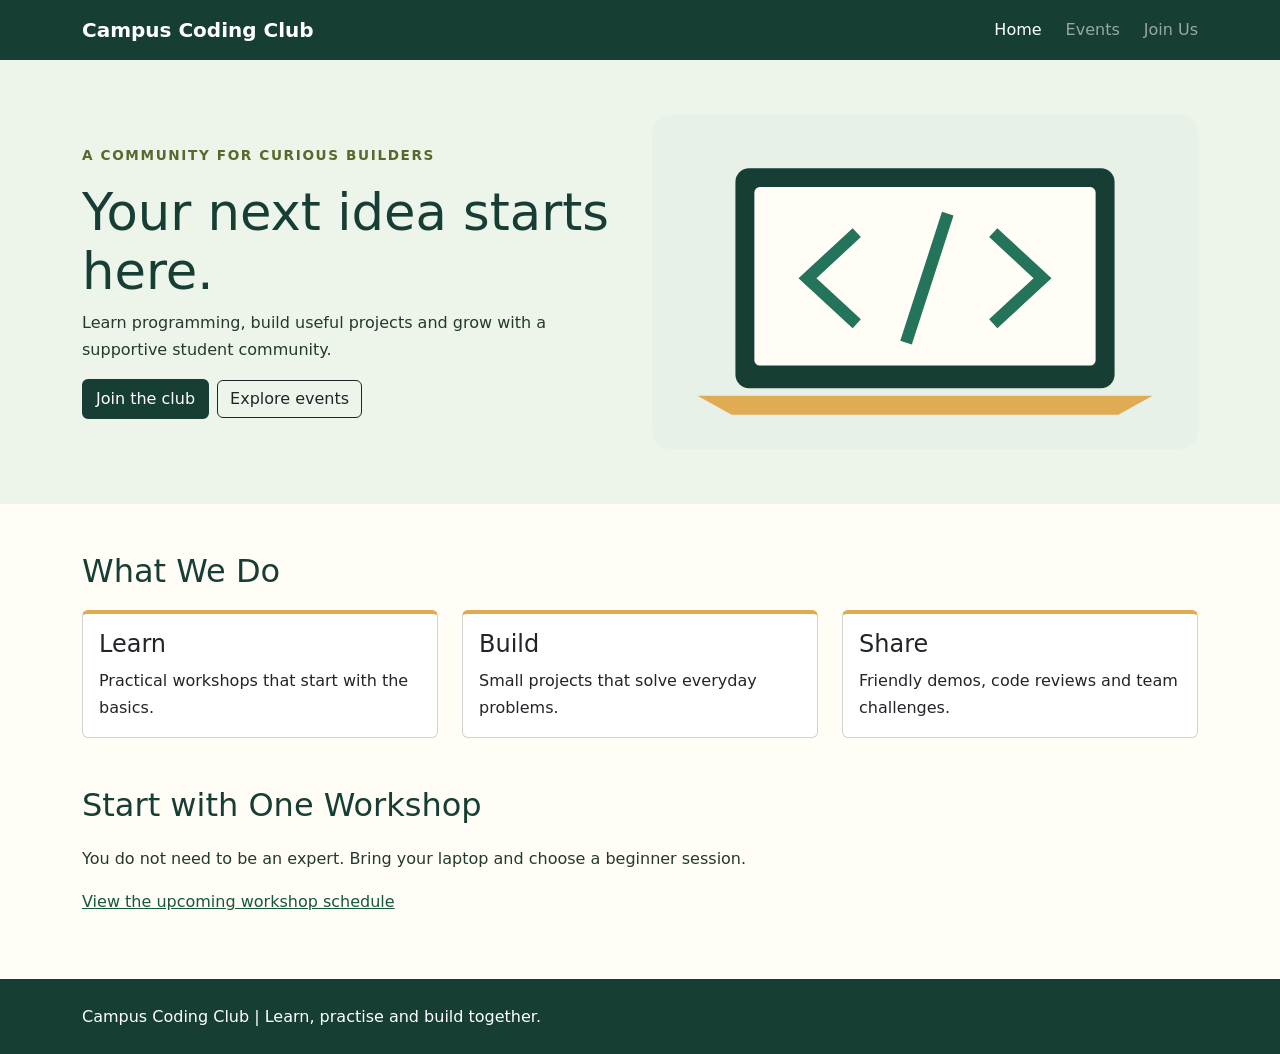
<file: index.html>
<!DOCTYPE html>
<html lang="en">
  <head>
    <meta charset="UTF-8" />
    <meta name="viewport" content="width=device-width, initial-scale=1" />
    <title>Campus Coding Club | Home</title>
    <meta
      name="description"
      content="Join a student coding community for workshops, projects and friendly programming practice."
    />
    <link rel="icon" href="assets/favicon.svg" type="image/svg+xml" />
    <link rel="stylesheet" href="vendor/bootstrap.min.css" />
    <link rel="stylesheet" href="styles.css" />
  </head>
  <body>
    <nav class="navbar navbar-dark club-nav" aria-label="Club navigation">
      <div class="container">
        <a class="navbar-brand fw-bold" href="index.html">Campus Coding Club</a>
        <ul class="navbar-nav desktop-links">
          <li class="nav-item">
            <a class="nav-link active" href="index.html" aria-current="page">Home</a>
          </li>
          <li class="nav-item"><a class="nav-link" href="events.html">Events</a></li>
          <li class="nav-item"><a class="nav-link" href="join.html">Join Us</a></li>
        </ul>
        <details class="mobile-menu">
          <summary>Menu</summary>
          <ul class="navbar-nav">
            <li class="nav-item">
              <a class="nav-link active" href="index.html" aria-current="page">Home</a>
            </li>
            <li class="nav-item"><a class="nav-link" href="events.html">Events</a></li>
            <li class="nav-item"><a class="nav-link" href="join.html">Join Us</a></li>
          </ul>
        </details>
      </div>
    </nav>
    <main>
      <section class="hero">
        <div class="container">
          <div class="row align-items-center g-4">
            <div class="col-md-6">
              <p class="eyebrow">A community for curious builders</p>
              <h1>Your next idea starts here.</h1>
              <p>
                Learn programming, build useful projects and grow with a supportive student
                community.
              </p>
              <a class="btn btn-club me-2" href="join.html">Join the club</a
              ><a class="btn btn-outline-dark" href="events.html">Explore events</a>
            </div>
            <div class="col-md-6">
              <img
                src="assets/coding.svg"
                width="720"
                height="440"
                alt="Laptop displaying code brackets"
              />
            </div>
          </div>
        </div>
      </section>
      <section class="container py-5">
        <h2 class="section-title">What We Do</h2>
        <div class="row g-4">
          <div class="col-md-4">
            <article class="card club-card">
              <div class="card-body">
                <h3 class="h4">Learn</h3>
                <p class="mb-0">Practical workshops that start with the basics.</p>
              </div>
            </article>
          </div>
          <div class="col-md-4">
            <article class="card club-card">
              <div class="card-body">
                <h3 class="h4">Build</h3>
                <p class="mb-0">Small projects that solve everyday problems.</p>
              </div>
            </article>
          </div>
          <div class="col-md-4">
            <article class="card club-card">
              <div class="card-body">
                <h3 class="h4">Share</h3>
                <p class="mb-0">Friendly demos, code reviews and team challenges.</p>
              </div>
            </article>
          </div>
        </div>
      </section>
      <section class="container pb-4">
        <h2 class="section-title">Start with One Workshop</h2>
        <p>You do not need to be an expert. Bring your laptop and choose a beginner session.</p>
        <a href="events.html">View the upcoming workshop schedule</a>
      </section>
    </main>
    <footer class="club-footer">
      <div class="container">
        <p class="mb-0">Campus Coding Club | Learn, practise and build together.</p>
      </div>
    </footer>
  </body>
</html>
</file>
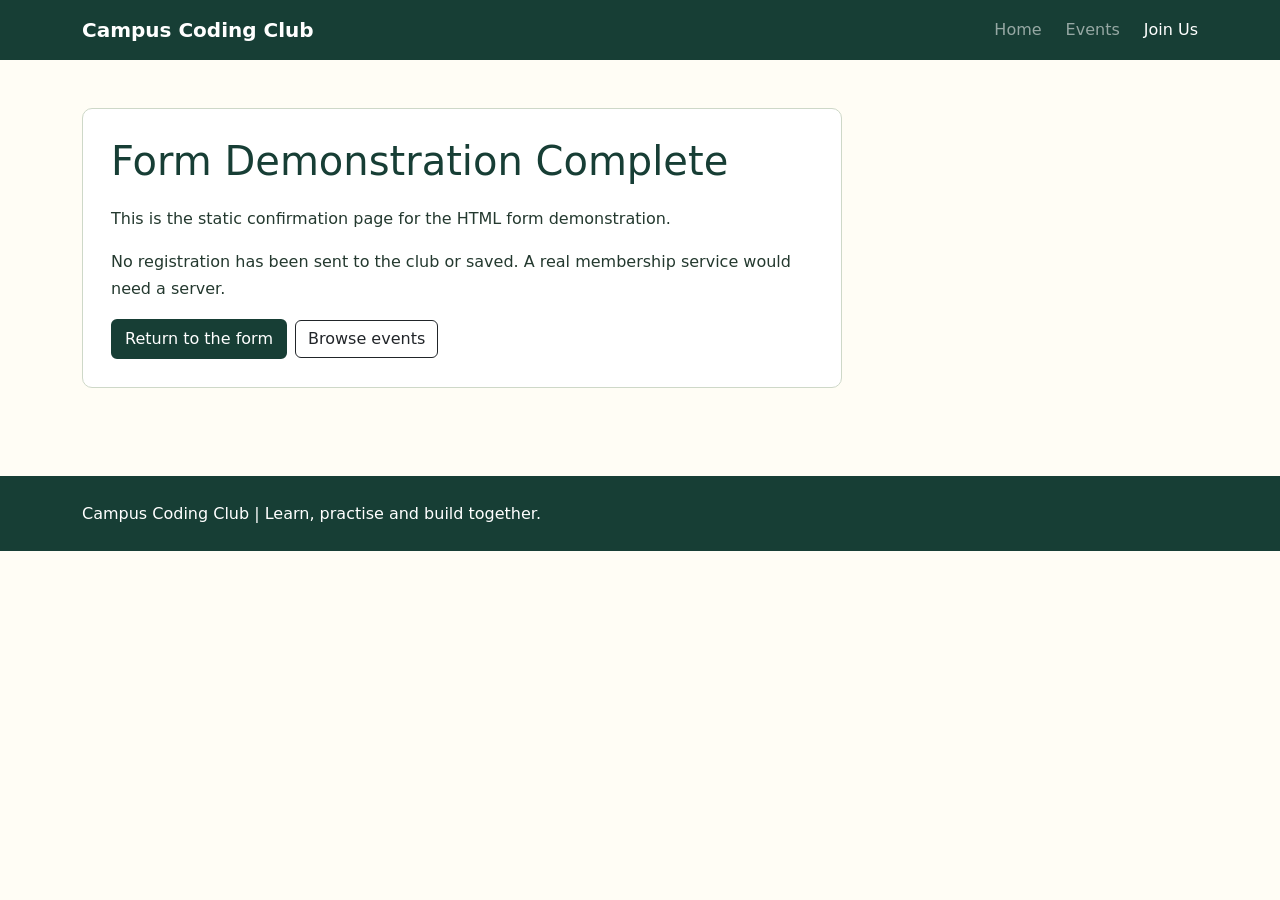
<file: confirmation.html>
<!DOCTYPE html>
<html lang="en">
  <head>
    <meta charset="UTF-8" />
    <meta name="viewport" content="width=device-width, initial-scale=1" />
    <title>Form Complete | Campus Coding Club</title>
    <link rel="stylesheet" href="vendor/bootstrap.min.css" />
    <link rel="stylesheet" href="styles.css" />
  </head>
  <body>
    <nav class="navbar navbar-dark club-nav" aria-label="Club navigation">
      <div class="container">
        <a class="navbar-brand fw-bold" href="index.html">Campus Coding Club</a>
        <ul class="navbar-nav desktop-links">
          <li class="nav-item"><a class="nav-link" href="index.html">Home</a></li>
          <li class="nav-item"><a class="nav-link" href="events.html">Events</a></li>
          <li class="nav-item">
            <a class="nav-link active" href="join.html" aria-current="page">Join Us</a>
          </li>
        </ul>
        <details class="mobile-menu">
          <summary>Menu</summary>
          <ul class="navbar-nav">
            <li class="nav-item"><a class="nav-link" href="index.html">Home</a></li>
            <li class="nav-item"><a class="nav-link" href="events.html">Events</a></li>
            <li class="nav-item">
              <a class="nav-link active" href="join.html" aria-current="page">Join Us</a>
            </li>
          </ul>
        </details>
      </div>
    </nav>
    <main class="container py-5">
      <section class="form-panel">
        <h1 class="section-title">Form Demonstration Complete</h1>
        <p>This is the static confirmation page for the HTML form demonstration.</p>
        <p>
          No registration has been sent to the club or saved. A real membership service would need a
          server.
        </p>
        <a class="btn btn-club" href="join.html">Return to the form</a
        ><a class="btn btn-outline-dark ms-2" href="events.html">Browse events</a>
      </section>
    </main>
    <footer class="club-footer">
      <div class="container">
        <p class="mb-0">Campus Coding Club | Learn, practise and build together.</p>
      </div>
    </footer>
  </body>
</html>
</file>
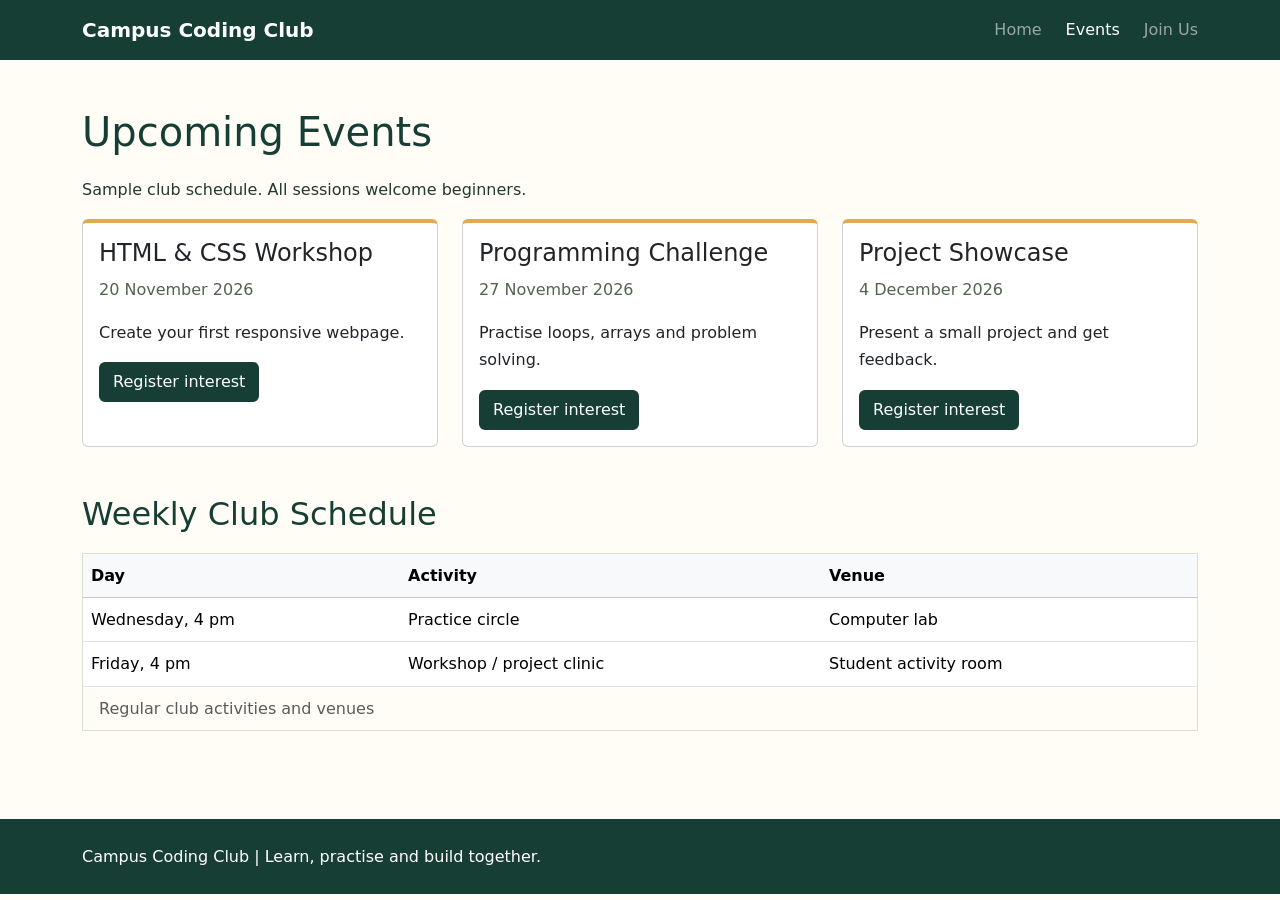
<file: events.html>
<!DOCTYPE html>
<html lang="en">
  <head>
    <meta charset="UTF-8" />
    <meta name="viewport" content="width=device-width, initial-scale=1" />
    <title>Events | Campus Coding Club</title>
    <link rel="stylesheet" href="vendor/bootstrap.min.css" />
    <link rel="stylesheet" href="styles.css" />
  </head>
  <body>
    <nav class="navbar navbar-dark club-nav" aria-label="Club navigation">
      <div class="container">
        <a class="navbar-brand fw-bold" href="index.html">Campus Coding Club</a>
        <ul class="navbar-nav desktop-links">
          <li class="nav-item"><a class="nav-link" href="index.html">Home</a></li>
          <li class="nav-item">
            <a class="nav-link active" href="events.html" aria-current="page">Events</a>
          </li>
          <li class="nav-item"><a class="nav-link" href="join.html">Join Us</a></li>
        </ul>
        <details class="mobile-menu">
          <summary>Menu</summary>
          <ul class="navbar-nav">
            <li class="nav-item"><a class="nav-link" href="index.html">Home</a></li>
            <li class="nav-item">
              <a class="nav-link active" href="events.html" aria-current="page">Events</a>
            </li>
            <li class="nav-item"><a class="nav-link" href="join.html">Join Us</a></li>
          </ul>
        </details>
      </div>
    </nav>
    <main class="container py-5">
      <h1 class="section-title">Upcoming Events</h1>
      <p>Sample club schedule. All sessions welcome beginners.</p>
      <div class="row g-4 mb-5">
        <div class="col-md-4">
          <article class="card club-card">
            <div class="card-body">
              <h2 class="h4">HTML &amp; CSS Workshop</h2>
              <p class="event-meta">20 November 2026</p>
              <p>Create your first responsive webpage.</p>
              <a class="btn btn-club" href="join.html">Register interest</a>
            </div>
          </article>
        </div>
        <div class="col-md-4">
          <article class="card club-card">
            <div class="card-body">
              <h2 class="h4">Programming Challenge</h2>
              <p class="event-meta">27 November 2026</p>
              <p>Practise loops, arrays and problem solving.</p>
              <a class="btn btn-club" href="join.html">Register interest</a>
            </div>
          </article>
        </div>
        <div class="col-md-4">
          <article class="card club-card">
            <div class="card-body">
              <h2 class="h4">Project Showcase</h2>
              <p class="event-meta">4 December 2026</p>
              <p>Present a small project and get feedback.</p>
              <a class="btn btn-club" href="join.html">Register interest</a>
            </div>
          </article>
        </div>
      </div>
      <h2 class="section-title">Weekly Club Schedule</h2>
      <div class="table-responsive">
        <table class="table mb-0">
          <caption class="px-3">
            Regular club activities and venues
          </caption>
          <thead class="table-light">
            <tr>
              <th scope="col">Day</th>
              <th scope="col">Activity</th>
              <th scope="col">Venue</th>
            </tr>
          </thead>
          <tbody>
            <tr>
              <td>Wednesday, 4 pm</td>
              <td>Practice circle</td>
              <td>Computer lab</td>
            </tr>
            <tr>
              <td>Friday, 4 pm</td>
              <td>Workshop / project clinic</td>
              <td>Student activity room</td>
            </tr>
          </tbody>
        </table>
      </div>
    </main>
    <footer class="club-footer">
      <div class="container">
        <p class="mb-0">Campus Coding Club | Learn, practise and build together.</p>
      </div>
    </footer>
  </body>
</html>
</file>
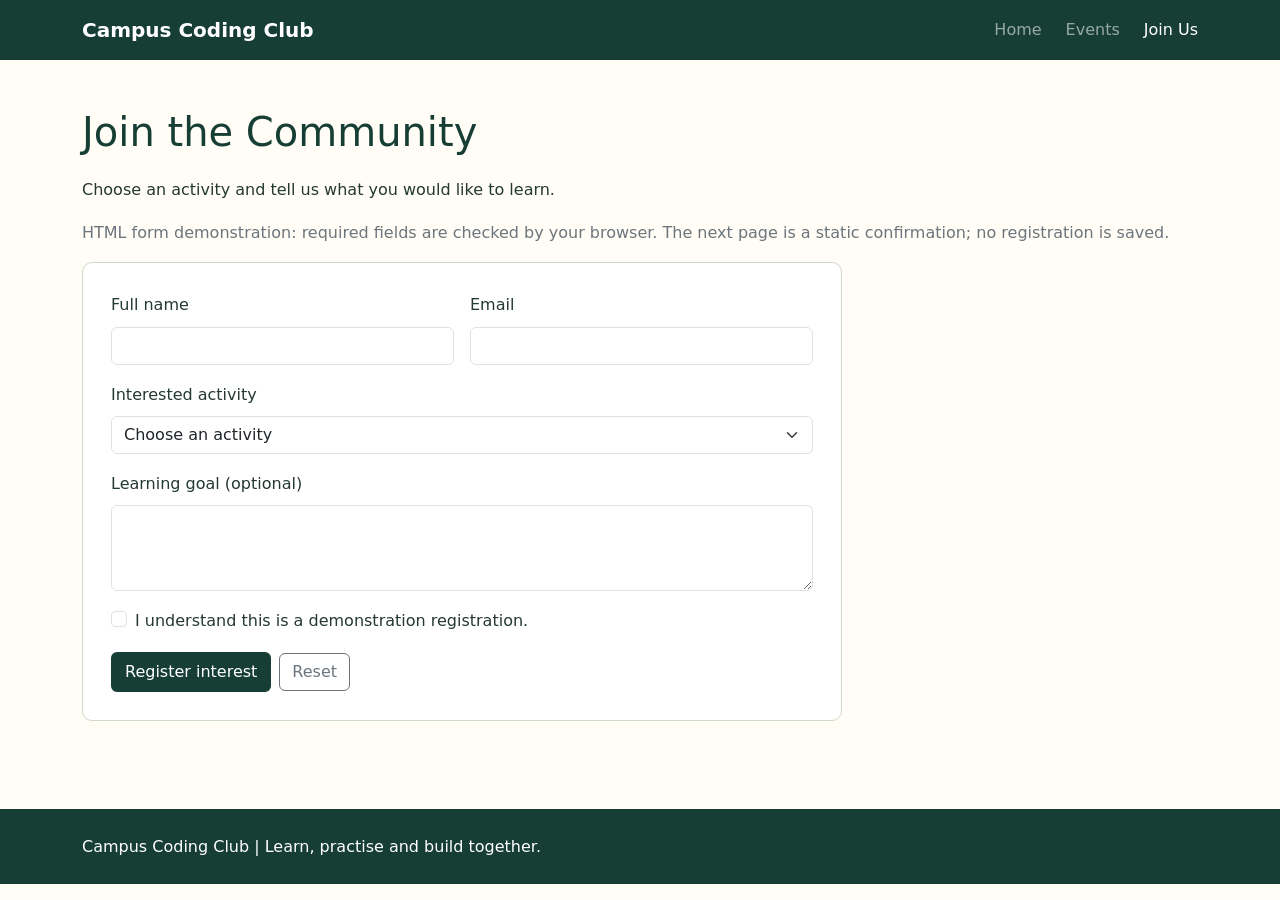
<file: join.html>
<!DOCTYPE html>
<html lang="en">
  <head>
    <meta charset="UTF-8" />
    <meta name="viewport" content="width=device-width, initial-scale=1" />
    <title>Join Us | Campus Coding Club</title>
    <link rel="stylesheet" href="vendor/bootstrap.min.css" />
    <link rel="stylesheet" href="styles.css" />
  </head>
  <body>
    <nav class="navbar navbar-dark club-nav" aria-label="Club navigation">
      <div class="container">
        <a class="navbar-brand fw-bold" href="index.html">Campus Coding Club</a>
        <ul class="navbar-nav desktop-links">
          <li class="nav-item"><a class="nav-link" href="index.html">Home</a></li>
          <li class="nav-item"><a class="nav-link" href="events.html">Events</a></li>
          <li class="nav-item">
            <a class="nav-link active" href="join.html" aria-current="page">Join Us</a>
          </li>
        </ul>
        <details class="mobile-menu">
          <summary>Menu</summary>
          <ul class="navbar-nav">
            <li class="nav-item"><a class="nav-link" href="index.html">Home</a></li>
            <li class="nav-item"><a class="nav-link" href="events.html">Events</a></li>
            <li class="nav-item">
              <a class="nav-link active" href="join.html" aria-current="page">Join Us</a>
            </li>
          </ul>
        </details>
      </div>
    </nav>
    <main class="container py-5">
      <h1 class="section-title">Join the Community</h1>
      <p>Choose an activity and tell us what you would like to learn.</p>
      <p id="demo-note" class="text-secondary">
        HTML form demonstration: required fields are checked by your browser. The next page is a
        static confirmation; no registration is saved.
      </p>
      <form id="join-form" class="form-panel" action="confirmation.html" method="get">
        <div class="row g-3">
          <div class="col-md-6">
            <label class="form-label" for="name">Full name</label
            ><input
              class="form-control"
              id="name"
              type="text"
              autocomplete="name"
              minlength="3"
              maxlength="60"
              required
            />
          </div>
          <div class="col-md-6">
            <label class="form-label" for="email">Email</label
            ><input class="form-control" id="email" type="email" autocomplete="email" required />
          </div>
          <div class="col-12">
            <label class="form-label" for="interest">Interested activity</label
            ><select class="form-select" id="interest" required>
              <option value="">Choose an activity</option>
              <option>Web workshop</option>
              <option>Coding challenge</option>
              <option>Project showcase</option>
            </select>
          </div>
          <div class="col-12">
            <label class="form-label" for="goal">Learning goal (optional)</label
            ><textarea class="form-control" id="goal" rows="3" maxlength="250"></textarea>
          </div>
          <div class="col-12">
            <div class="form-check">
              <input class="form-check-input" id="confirm" type="checkbox" required /><label
                class="form-check-label"
                for="confirm"
                >I understand this is a demonstration registration.</label
              >
            </div>
          </div>
          <div class="col-12">
            <button class="btn btn-club" type="submit">Register interest</button
            ><button class="btn btn-outline-secondary ms-2" type="reset">Reset</button>
          </div>
        </div>
      </form>
    </main>
    <footer class="club-footer">
      <div class="container">
        <p class="mb-0">Campus Coding Club | Learn, practise and build together.</p>
      </div>
    </footer>
  </body>
</html>
</file>
<file: styles.css>
:root {
  --forest: #173e35;
  --gold: #dfac53;
}
main a:not(.btn) {
  color: #17573f;
}
body {
  color: #24392f;
  background: #fffdf5;
  font:
    16px/1.7 system-ui,
    sans-serif;
}
.club-nav,
.club-footer {
  background: var(--forest);
  color: white;
}
.club-footer {
  padding: 24px 0;
  margin-top: 40px;
}
.hero {
  background: #edf4e9;
  padding: 55px 0;
}
.hero h1 {
  font-size: clamp(2.1rem, 4vw, 3.4rem);
  line-height: 1.15;
  color: var(--forest);
}
.hero img {
  max-width: 100%;
  height: auto;
}
.eyebrow {
  color: #57692c;
  font-weight: 700;
  letter-spacing: 0.12em;
  text-transform: uppercase;
  font-size: 0.85rem;
}
.btn-club {
  background: var(--forest);
  color: white;
  border: 2px solid var(--forest);
}
.btn-club:hover,
.btn-club:focus {
  background: #285d4e;
  color: white;
}
.club-card {
  border-top: 4px solid var(--gold);
  height: 100%;
}
.section-title {
  color: var(--forest);
  margin-bottom: 20px;
}
.event-meta {
  color: #52634e;
}
.form-panel {
  max-width: 760px;
  background: white;
  border: 1px solid #ced8c8;
  border-radius: 10px;
  padding: 28px;
}
a:focus-visible,
button:focus-visible,
input:focus-visible,
select:focus-visible {
  outline: 3px solid #9c4f00;
  outline-offset: 4px;
}
.table-responsive {
  border: 1px solid #d8e0d2;
}
@media (max-width: 600px) {
  .hero {
    padding: 30px 0;
  }
  .form-panel {
    padding: 18px;
  }
}

/* Native details/summary provides an accessible mobile menu without JavaScript. */
.desktop-links {
  flex-direction: row;
  gap: 24px;
  margin-left: auto;
}
.mobile-menu {
  display: none;
}
.mobile-menu summary {
  cursor: pointer;
  color: white;
  padding: 8px 12px;
  border: 1px solid #8da99c;
  border-radius: 5px;
  width: max-content;
}
.mobile-menu summary:focus-visible {
  outline: 3px solid var(--gold);
  outline-offset: 4px;
}
@media (max-width: 767px) {
  .desktop-links {
    display: none;
  }
  .mobile-menu {
    display: block;
    width: 100%;
    margin-top: 8px;
  }
  .mobile-menu .navbar-nav {
    padding-top: 12px;
    gap: 4px;
  }
}
</file>
